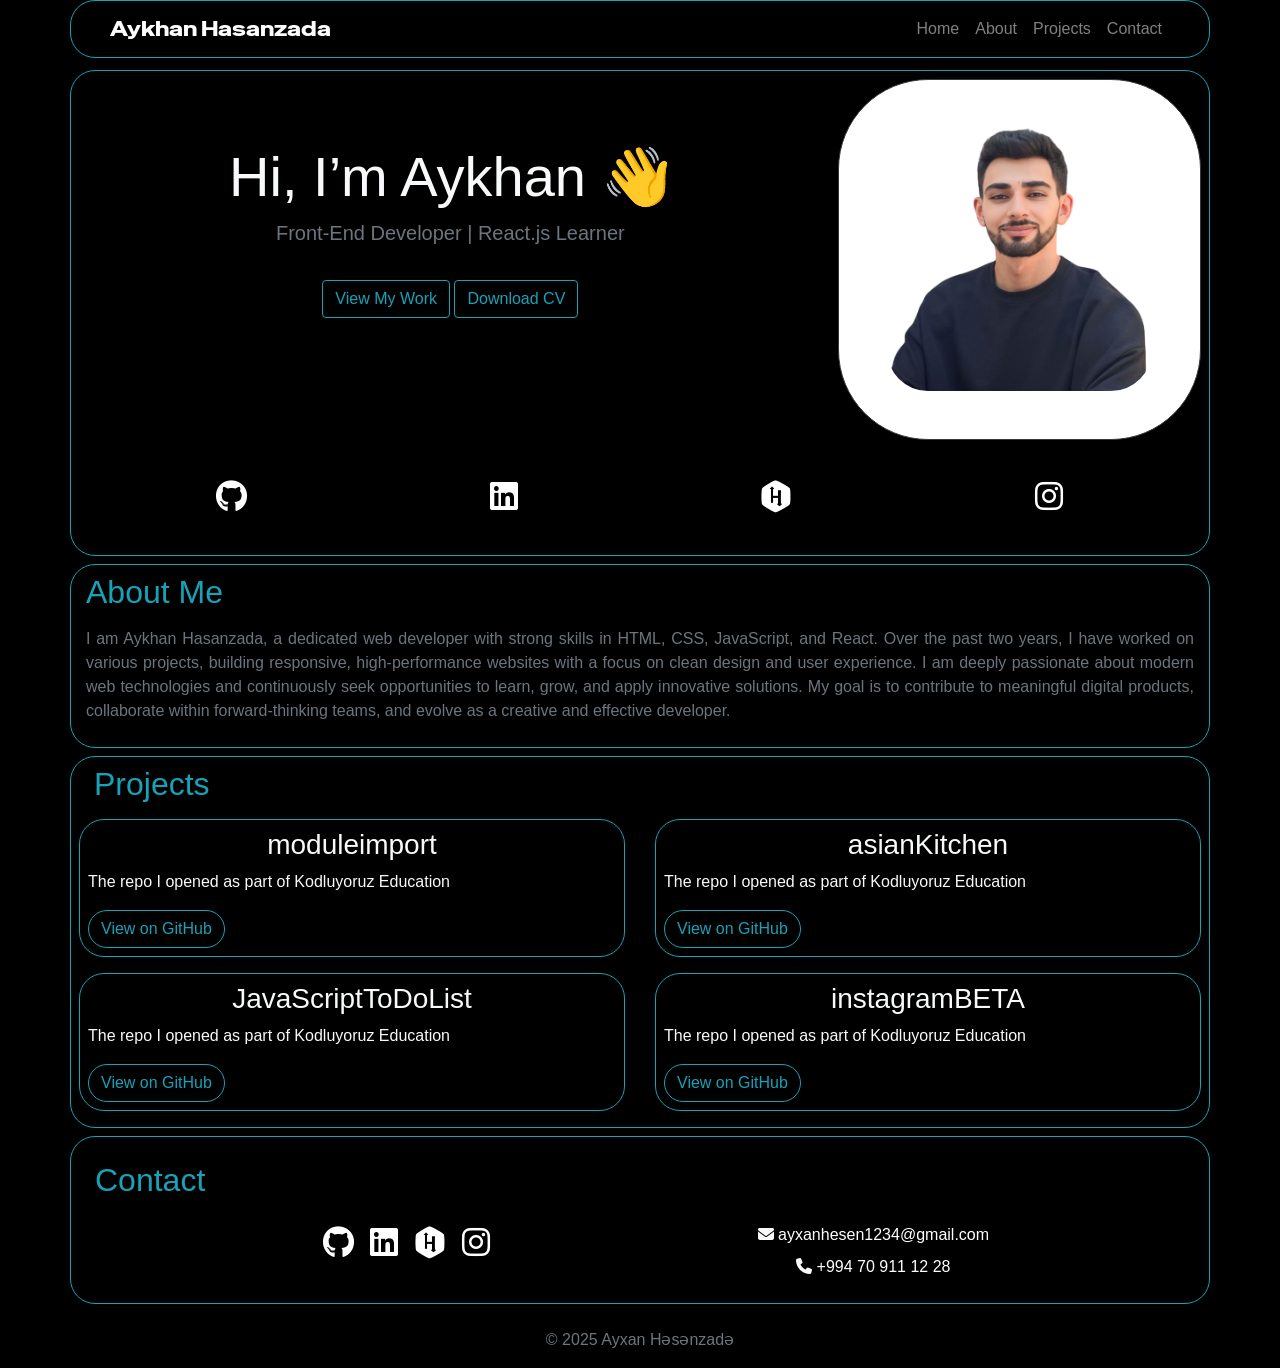
<file: index.html>
<!doctype html>
<html lang="en">
  <head>
    <!-- Required meta tags -->
    <meta charset="utf-8">
    <meta name="viewport" content="width=device-width, initial-scale=1, shrink-to-fit=no">
    <meta name="description" content="Aykhan Hasanzada - Front-End Developer Portfolio">
    <meta name="keywords" content="HTML, CSS, JavaScript, React, Portfolio, Web Developer">
    <meta name="google-site-verification" content="9jeHHmNoZTqEKrd_VrXQUMHrnRurw8hht1c_9A3CnRc" />

     <!-- CSS -->
      <link rel="stylesheet" href="style.css/style.css">

    <link rel="stylesheet" href="https://cdnjs.cloudflare.com/ajax/libs/font-awesome/6.5.0/css/all.min.css">

    <!-- Bootstrap CSS -->
    <link rel="stylesheet" href="https://cdn.jsdelivr.net/npm/bootstrap@4.6.2/dist/css/bootstrap.min.css">
    <!-- Font -->
    <link rel="preconnect" href="https://fonts.googleapis.com">
    <link rel="preconnect" href="https://fonts.gstatic.com" crossorigin>
    <link href="https://fonts.googleapis.com/css2?family=Special+Gothic+Expanded+One&display=swap" rel="stylesheet">
     
    <title>Aykhan Hasanzada | Portfolio </title>
  </head>
  <body class="text-light" style="background-color: black;" >

    <!-- Navbar - Start -->
     <div class="container border border-info mb-2 fixed-top shadow" style="border-radius: 25px;background-color: black;">
        <div class="row">
            <div class="col">
                <nav class="navbar navbar-expand-lg navbar-dark bg-black px-4">
                    <a class="navbar-brand" href="#"> <span class="special-gothic-expanded-one-regular">Aykhan Hasanzada</span></a>
                    <button 
                      class="navbar-toggler" 
                      type="button" 
                      data-toggle="collapse" 
                      data-target="#navbarNav"
                      aria-expanded="false" 
                      aria-label="Toggle navigation"
                    >
                      <span class="navbar-toggler-icon"></span>
                    </button>
                    <div class="collapse navbar-collapse justify-content-end" id="navbarNav">
                      <ul class="navbar-nav">
                        <li class="nav-item"><a class="nav-link" href="#home">Home</a></li>
                        <li class="nav-item"><a class="nav-link" href="#about">About</a></li>
                        <li class="nav-item"><a class="nav-link" href="#projects">Projects</a></li>
                        <li class="nav-item"><a class="nav-link" href="#contact">Contact</a></li>
                      </ul>
                    </div>
                  </nav>
            </div>
        </div>
     </div>
     <!-- Navbar - End -->
    
     <!-- Home - Start -->
      <div class="container border border-info mb-2" style="border-radius: 25px; margin-top: 70px;">
        <div class="row">
            <div class="col-12 col-md-8 pt-4 mx-auto">
                <section id="home" class="text-center py-5">
                    <div class="container">
                      <h1 class="display-4">Hi, I’m Aykhan 👋</h1>
                      <p class="lead text-secondary">Front-End Developer | React.js Learner</p>
                      <a href="#projects" class="btn btn-outline-info mt-3">View My Work</a>
                      <a href="assets/cv/HasanzadaAykhanCV.pdf" download class="btn btn-outline-info mt-3">
                        <i class="bi bi-download me-2"></i> Download CV
                      </a>
                    </div>
                  </section>  
            </div>
            <div class="col-4 p-2 d-none d-md-block">
                <img src="assets/images/ppp-Photoroom.png" alt="Aykhan Hasanzad" class="p-5 border border-dark img-thumbnail" style="border-radius: 90px;">
            </div>

            <div class="container mt-2 mb-2">
              <div class="row text-white p-4 rounded text-center">
                <div class="col-md-3 mb-2">
                  <a href="https://github.com/AyxanHesenzade" target="_blank" class="text-white">
                    <i class="fab fa-github fa-2x"></i>
                  </a>
                </div>
                <div class="col-md-3 mb-2">
                  <a href="https://www.linkedin.com/in/ayxanhəsənzadə" target="_blank" class="text-white">
                    <i class="fab fa-linkedin fa-2x"></i>
                  </a>
                </div>
                <div class="col-md-3 mb-2">
                  <a href="https://www.hackerrank.com/profile/ayxanhesen1234" target="_blank" class="text-white">
                    <i class="fab fa-hackerrank fa-2x"></i>
                  </a>
                </div>
                <div class="col-md-3 mb-2">
                  <a href="https://instagram.com/hasa4zada" target="_blank" class="text-white">
                    <i class="fab fa-instagram fa-2x"></i>
                  </a>
                </div>
              </div>
            </div>
        </div>
      </div>
    <!-- Home - End -->

    <!--About - Start  -->
    <div class="container border border-info my-2" style="border-radius: 25px;">
      <div class="continer mt-2">
        <div class="row">
          <div class="col"> <h2 class="text-info">About Me</h2></div>
        </div>
      </div>
      <div class="row">
        <div class="col">
          <section id="about" class="py-2 bg-black">
              <p class="text-secondary" style="text-align: justify;">
                I am Aykhan Hasanzada, a dedicated web developer with strong skills in HTML, CSS, JavaScript, and React. Over the past two years, I have worked on various projects, building responsive, high-performance websites with a focus on clean design and user experience.
                I am deeply passionate about modern web technologies and continuously seek opportunities to learn, grow, and apply innovative solutions.
                My goal is to contribute to meaningful digital products, collaborate within forward-thinking teams, and evolve as a creative and effective developer.
               </p>
          </section>
        </div>
      </div>
    </div>
    <!-- About - End -->

    <!-- Project - Start -->
    <div class="container border border-info my-2 p-2" style="border-radius: 25px;">
      <div class="container">
        <div class="row">
          <div class="col"><h2 class="text-info" id="projects">Projects</h2></div>
        </div>
      </div>
      <div class="row">
        <div class="col-lg-6 my-2">
          <div class="border border-info p-2" style="border-radius: 25px;">
            <h3 style="text-align: center;">moduleimport</h3>
          <p>The repo I opened as part of Kodluyoruz Education</p>
          <a href="https://github.com/AyxanHesenzade/moduleimport" target="_blank" class="btn btn-outline-info" style="border-radius: 25px;">View on GitHub</a>
          </div>
        </div>

        <div class="col-lg-6 my-2">
          <div class="border border-info p-2" style="border-radius: 25px;">
            <h3 style="text-align: center;">asianKitchen</h3>
          <p>The repo I opened as part of Kodluyoruz Education</p>
          <a href="https://github.com/AyxanHesenzade/asianKitchen" target="_blank" class="btn btn-outline-info" style="border-radius: 25px;">View on GitHub</a>
          </div>
        </div>

        <div class="col-lg-6 my-2">
          <div class="border border-info p-2" style="border-radius: 25px;">
            <h3 style="text-align: center;">JavaScriptToDoList</h3>
          <p>The repo I opened as part of Kodluyoruz Education</p>
          <a href="https://github.com/AyxanHesenzade/JavaScriptToDoList" target="_blank" class="btn btn-outline-info" style="border-radius: 25px;">View on GitHub</a>
          </div>  
        </div>

        <div class="col-lg-6 my-2">
          <div class="border border-info p-2" style="border-radius: 25px;">
            <h3 style="text-align: center;">instagramBETA</h3>
          <p>The repo I opened as part of Kodluyoruz Education</p>
          <a href="https://github.com/AyxanHesenzade/instagramBETA" target="_blank" class="btn btn-outline-info" style="border-radius: 25px;">View on GitHub</a>
          </div>  
      </div>
      </div>
    </div>

    <!-- Project - End -->

    <!-- Contact - Start -->
<div class="container border border-info my-2 p-4" style="border-radius: 25px;">
  <div class="row mb-3">
    <div class="col">
      <h2 class="text-info" id="contact">Contact</h2>
    </div>
  </div>

  <div class="row justify-content-center align-items-center">
    <div class="col-lg-5 d-flex justify-content-center mb-3">
      <a href="https://github.com/AyxanHesenzade" target="_blank" class="text-white mx-2">
        <i class="fab fa-github fa-2x"></i>
      </a>
      <a href="https://www.linkedin.com/in/ayxanhəsənzadə" target="_blank" class="text-white mx-2">
        <i class="fab fa-linkedin fa-2x"></i>
      </a>
      <a href="https://www.hackerrank.com/profile/ayxanhesen1234" target="_blank" class="text-white mx-2">
        <i class="fab fa-hackerrank fa-2x"></i>
      </a>
      <a href="https://instagram.com/hasa4zada" target="_blank" class="text-white mx-2">
        <i class="fab fa-instagram fa-2x"></i>
      </a>
    </div>

    <div class="col-lg-5 text-center">
      <div class="mb-2">
        <i class="fas fa-envelope me-2"></i>
        <a href="mailto:ayxanhesen1234@gmail.com" class="text-white text-decoration-none">
          ayxanhesen1234@gmail.com
        </a>
      </div>
      <div>
        <i class="fas fa-phone me-2"></i>
        <a href="tel:+994709111228" class="text-white text-decoration-none">
          +994 70 911 12 28
        </a>
      </div>
    </div>
  </div>
</div>
<!-- Contact - End -->

    <!-- Footer -->
     <div class="container">
      <div class="row">
        <div class="col">
          <footer class="bg-black text-center text-secondary py-3">
            &copy; 2025 Ayxan Həsənzadə
          </footer>
        </div>
      </div>
     </div>

    <!-- JavaScript -->
    <script src="script.js/script.js"></script>
    <!-- Düzgün Script Sırası -->
    <script src="https://code.jquery.com/jquery-3.5.1.min.js"></script>
    <script src="https://cdn.jsdelivr.net/npm/bootstrap@4.6.0/dist/js/bootstrap.bundle.min.js"></script>
  </body>
</html>
</file>
<file: style.css/style.css>
body {
    font-family: 'Inter', sans-serif;
}

.special-gothic-expanded-one-regular {
    font-family: "Special Gothic Expanded One", sans-serif;
    font-weight: 400;
    font-style: normal;
  }
</file>
